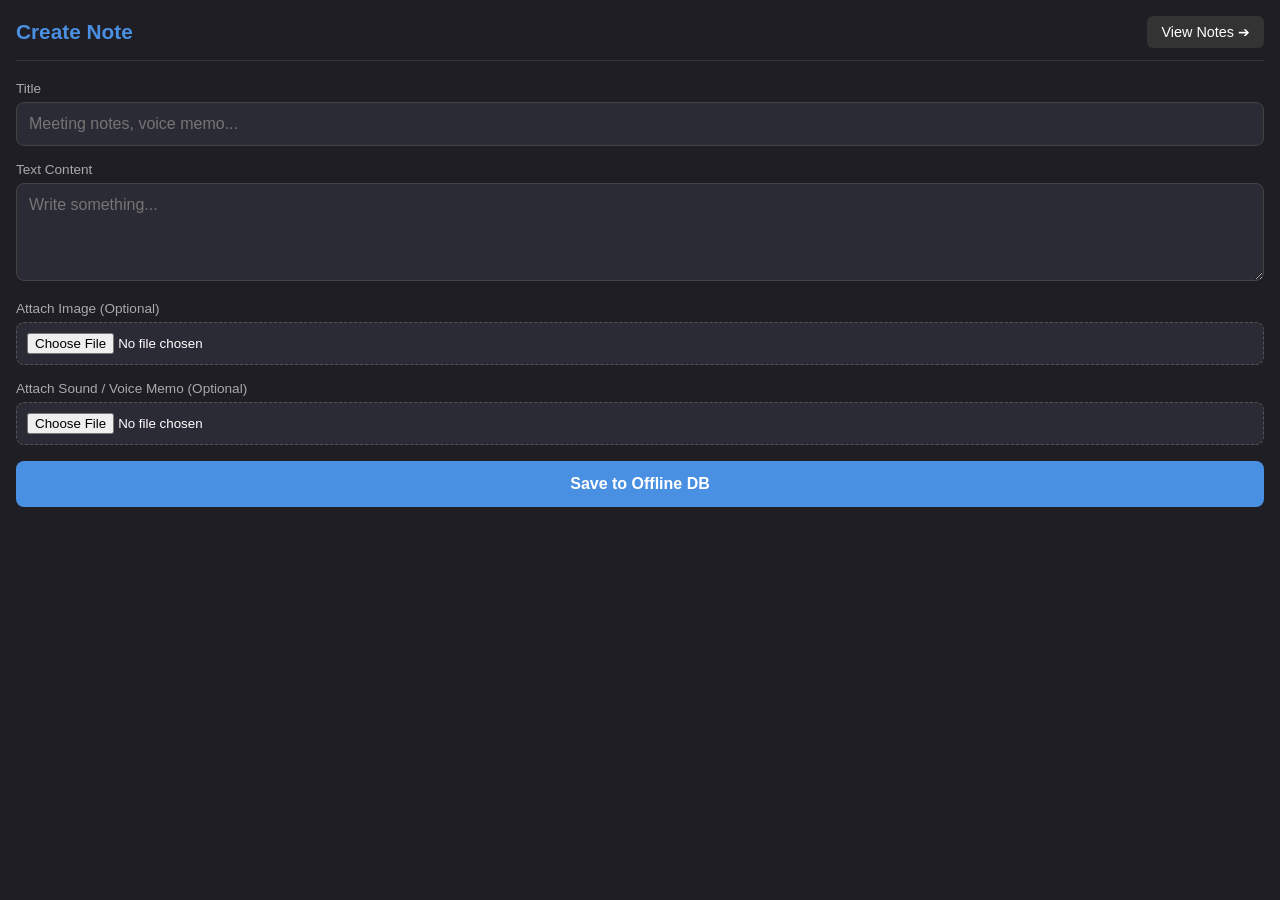
<file: index.html>
<!DOCTYPE html>
<html lang="en">
<head>
  <meta charset="UTF-8">
  <meta name="viewport" content="width=device-width, initial-scale=1.0">
  <title>New Note</title>
  <link rel="manifest" href="./manifest.json">
  <link rel="stylesheet" href="./css/style.css">
</head>
  
<body>

  <header>
    <h1>Create Note</h1>
    <a href="./collection.html" class="nav-btn">View Notes ➔</a>
  </header>

  <form id="note-form">
    <div class="form-group">
      <label>Title</label>
      <input type="text" id="title" placeholder="Meeting notes, voice memo..." required>
    </div>

    <div class="form-group">
      <label>Text Content</label>
      <textarea id="content" rows="4" placeholder="Write something..."></textarea>
    </div>

    <div class="form-group">
      <label>Attach Image (Optional)</label>
      <input type="file" id="image-input" accept="image/*">
    </div>

    <div class="form-group">
      <label>Attach Sound / Voice Memo (Optional)</label>
      <input type="file" id="audio-input" accept="audio/*">
    </div>

    <button type="submit" class="btn-primary">Save to Offline DB</button>
  </form>

  <script src="./js/db.js"></script>
  <script>
    // Register Service Worker
    if ('serviceWorker' in navigator) {
      navigator.serviceWorker.register('./sw.js');
    }

    // Handle Form Submit
    document.getElementById('note-form').addEventListener('submit', async (e) => {
      e.preventDefault();
      const title = document.getElementById('title').value;
      const content = document.getElementById('content').value;
      const imageFile = document.getElementById('image-input').files[0];
      const audioFile = document.getElementById('audio-input').files[0];

      await saveNote(title, content, imageFile, audioFile);
      alert('Note Saved Offline!');
      e.target.reset();
    });
  </script>
</body>
</html>
</file>
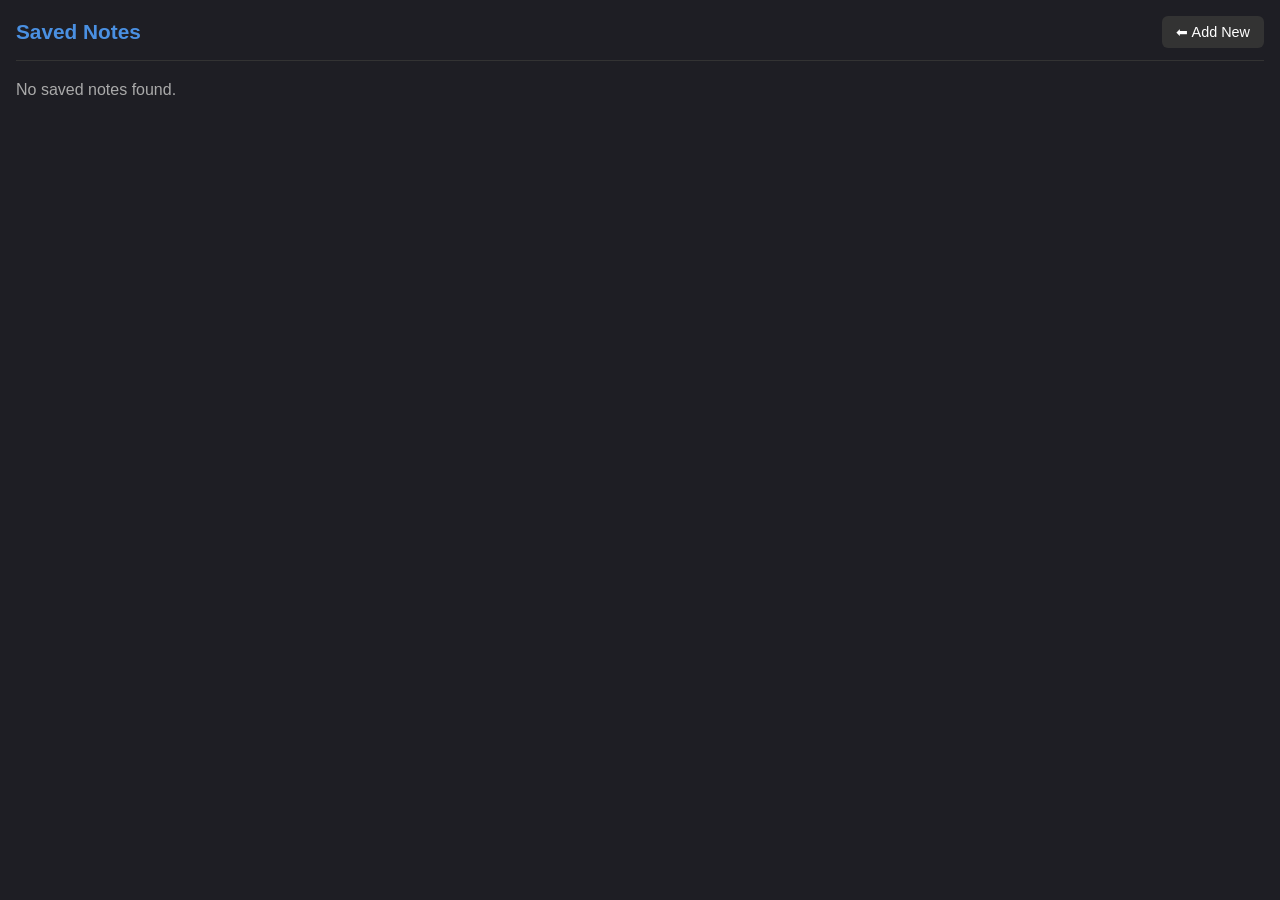
<file: collection.html>
<!DOCTYPE html>
<html lang="en">
<head>
  <meta charset="UTF-8">
  <meta name="viewport" content="width=device-width, initial-scale=1.0">
  <title>Saved Notes</title>
  <link rel="manifest" href="./manifest.json">
  <link rel="stylesheet" href="./css/style.css">
</head>
<body>

  <header>
    <h1>Saved Notes</h1>
    <a href="./index.html" class="nav-btn">⬅ Add New</a>
  </header>

  <div id="notes-container">
    <p style="color: #888;">Loading notes from IndexedDB...</p>
  </div>

  <script src="./js/db.js"></script>
  <script>
    async function loadNotes() {
      const container = document.getElementById('notes-container');
      const notes = await getAllNotes();

      if (notes.length === 0) {
        container.innerHTML = '<p style="color: #aaa;">No saved notes found.</p>';
        return;
      }

      container.innerHTML = ''; // Clear loading text

      // Render notes in reverse order (newest first)
      notes.reverse().forEach(note => {
        const card = document.createElement('div');
        card.className = 'card';

        let html = `
          <h3>${note.title}</h3>
          <div class="timestamp">${note.timestamp}</div>
          <p>${note.content}</p>
        `;

        // If an image blob exists, convert to temporary browser URL
        if (note.imageBlob) {
          const imgUrl = URL.createObjectURL(note.imageBlob);
          html += `<img src="${imgUrl}" alt="Note attachment">`;
        }

        // If an audio blob exists, convert to playable audio player
        if (note.audioBlob) {
          const audioUrl = URL.createObjectURL(note.audioBlob);
          html += `<audio controls src="${audioUrl}"></audio>`;
        }

        html += `<br><button class="btn-delete" onclick="removeNote(${note.id})">Delete Note</button>`;

        card.innerHTML = html;
        container.appendChild(card);
      });
    }

    async function removeNote(id) {
      if (confirm('Delete this note?')) {
        await deleteNote(id);
        loadNotes(); // Reload UI
      }
    }

    window.addEventListener('DOMContentLoaded', loadNotes);
  </script>
</body>
</html>
</file>
<file: css/style.css>
* { box-sizing: border-box; margin: 0; padding: 0; font-family: sans-serif; }
body { background-color: #1e1e24; color: #ffffff; padding: 16px; padding-bottom: 80px; }
header { display: flex; justify-content: space-between; align-items: center; margin-bottom: 20px; border-bottom: 1px solid #333; padding-bottom: 12px; }
h1 { font-size: 1.3rem; color: #4a90e2; }
.nav-btn { background: #333; color: white; text-decoration: none; padding: 8px 14px; border-radius: 6px; font-size: 0.9rem; }
.form-group { margin-bottom: 16px; }
label { display: block; margin-bottom: 6px; font-size: 0.85rem; color: #aaa; }
input[type="text"], textarea { width: 100%; padding: 12px; border-radius: 8px; border: 1px solid #444; background: #2b2b36; color: white; font-size: 1rem; }
input[type="file"] { background: #2b2b36; padding: 10px; width: 100%; border-radius: 8px; border: 1px dashed #555; }
.btn-primary { width: 100%; background: #4a90e2; color: white; border: none; padding: 14px; border-radius: 8px; font-size: 1rem; font-weight: bold; cursor: pointer; }
.card { background: #2b2b36; border-radius: 10px; padding: 16px; margin-bottom: 16px; border-left: 4px solid #4a90e2; }
.card h3 { margin-bottom: 6px; }
.card .timestamp { font-size: 0.75rem; color: #888; margin-bottom: 12px; }
.card p { margin-bottom: 12px; line-height: 1.4; }
.card img { max-width: 100%; border-radius: 6px; margin-bottom: 12px; }
.card audio { width: 100%; margin-bottom: 12px; }
.btn-delete { background: #d9534f; color: white; border: none; padding: 6px 12px; border-radius: 4px; font-size: 0.8rem; }
</file>
